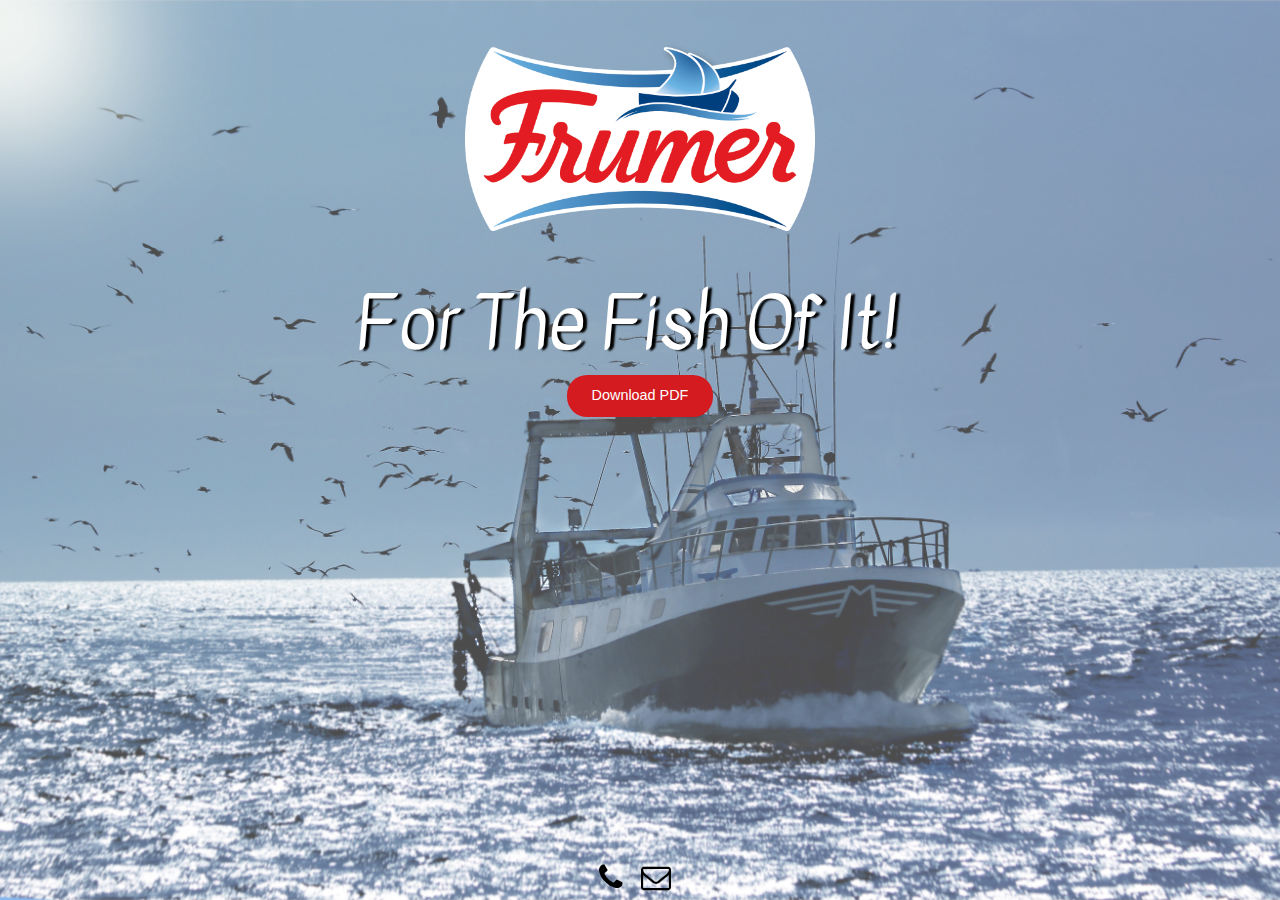
<file: index.html>
<!doctype html>
<html lang="en">

<head>
	<title>Frumer</title>
	<meta name="viewport" content="width=device-width, initial-scale=1, shrink-to-fit=no">
	<link rel="stylesheet" href="./css/styles.css">
	<link rel="stylesheet" href="https://maxcdn.bootstrapcdn.com/bootstrap/4.0.0/css/bootstrap.min.css" integrity="sha384-Gn5384xqQ1aoWXA+058RXPxPg6fy4IWvTNh0E263XmFcJlSAwiGgFAW/dAiS6JXm" crossorigin="anonymous">
	<link rel="stylesheet" href="https://maxcdn.bootstrapcdn.com/font-awesome/4.4.0/css/font-awesome.min.css">
	<script src="https://code.jquery.com/jquery-3.2.1.slim.min.js" integrity="sha384-KJ3o2DKtIkvYIK3UENzmM7KCkRr/rE9/Qpg6aAZGJwFDMVNA/GpGFF93hXpG5KkN" crossorigin="anonymous"></script>
	<script src="https://cdnjs.cloudflare.com/ajax/libs/popper.js/1.12.9/umd/popper.min.js" integrity="sha384-ApNbgh9B+Y1QKtv3Rn7W3mgPxhU9K/ScQsAP7hUibX39j7fakFPskvXusvfa0b4Q" crossorigin="anonymous"></script>
	<script src="https://maxcdn.bootstrapcdn.com/bootstrap/4.0.0/js/bootstrap.min.js" integrity="sha384-JZR6Spejh4U02d8jOt6vLEHfe/JQGiRRSQQxSfFWpi1MquVdAyjUar5+76PVCmYl" crossorigin="anonymous"></script>
</head>

<body>

	<div class="background">
		<!-- Container -->
		<div class="container">
			<!-- Logo -->
			<div class="row center-text align-items-center">
				<div class="col-12">
					<img class="logo" src="./images/frumer-logo.png" alt="Frumer Logo">
				</div>
			</div>
			<!-- End logo-->

			<!-- Slogan -->
			<div class="row full-width">
				<h3 class="pulse display-3 center-text full-width slogan" style="color:white">For The Fish Of It!</h3>
			</div>
			<!-- End Slogan -->

			<!-- Download PDF -->
			<div class="row">
				<!-- <div class=" center-text btn-block"> -->
				<a class="buttonDownload" href="./frumer-brochure.pdf">Download PDF</a>
				<!-- </div> -->
			</div>
			<!-- End Download PDF -->

			<!-- Modal -->
			<div class="modal fade" id="myModal" tabindex="-1" role="dialog" aria-labelledby="exampleModalLabel" aria-hidden="true">
				<div class="modal-dialog" role="document">
					<div class="modal-content">
						<div class="modal-header" style="background-color:#e31b23">
							<h5 class="modal-title" id="exampleModalLabel" style="color:white">Frumer contact information</h5>
							<button type="button" class="close" data-dismiss="modal" aria-label="Close">
								<span aria-hidden="true">&times;</span>
							</button>
						</div>
						<div class="modal-body">
							<div>tel: 009611360361</div>
							<div>email: info@halwany.com</div>
						</div>
						<div class="modal-footer">
							<button type="button" class="btn btn-danger" data-dismiss="modal">Close</button>
						</div>
					</div>
				</div>
			</div>
			<!-- End Modal -->

			<!-- Footer -->
			<div class="footer">
				<a href="tel: 009611360361" data-toggle="modal" data-target="#myModal">
					<i class="fa fa-phone" aria-hidden="true"></i>
				</a>
				<a href="mailto:info@halwany.com">
					<i class="fa fa-envelope-o" aria-hidden="true"></i>
				</a>
			</div>
			<!-- End Footer -->

		</div>
		<!-- End Container -->
	</div>
	<!-- End Background -->




</body>

</html>
</file>
<file: css/styles.css>
@import url('https://fonts.googleapis.com/css?family=Varela+Round');
@import url('https://fonts.googleapis.com/css?family=Kavivanar');



.background {
  width: 100%;
  height: 100%;
  z-index: -1;
}

.background:before {
    content: ' ';
    display: block;
    position: absolute;
    left: 0;
    top: 0;
    width: 100%;
    height: 100%;
    z-index: -1;
    opacity: 0.7;
    background: url('../images/frumer-ship.png');
    background-repeat: no-repeat;
    background-position: 50% 0;
    -ms-background-size: cover;
    -o-background-size: cover;
    -moz-background-size: cover;
    -webkit-background-size: cover;
    background-size: cover;
}

.logo {
	margin-top: 40px;
	margin-bottom: 50px;
	max-width: 350px;
}

h3 { 
  font-family: 'Kavivanar' !important;
  text-shadow: 4px 1px 2px black;
}

.slogan{
  font-weight: 400 !important;
}

.icon {
	margin: 1px, 100px, 10px, 1px;
	width: 50px;
	height: 50px;
	border-radius: 3px;
}

.button-div {
	margin-top: 50px;
	text-align: center;
}

.button-text {
	color: #fff;
	text-decoration: none;
	font-weight: bold;
}

.button-text:hover {
	color: #fff;
	text-decoration: none;
}

.center-text{
	text-align: center;
}

.full-width {
	width: 100%;
}



.buttonDownload {
	/* display: inline-block; */
	/* position: fixed; */
	padding: 10px 25px;
  
	background-color: #D41B20;
	color: white;
	border-radius: 20px;
  
	font-family: sans-serif;
	text-decoration: none;
	font-size: 0.9em;
	text-align: center;
	/* text-indent: 15px; */
	margin: 0px auto;
}

.buttonDownload:hover {
	background-color: #333;
	color: white;
}

.buttonDownload:hover:before {
	border-color: #4CC713;
}

.buttonDownload:hover:after {
	border-top-color: #4CC713;
	animation-play-state: running;
}



/* 
.contact-div {
	width: 100%;
	margin: 0px auto;
}

.contact-div a { 
	color: black;
	margin:0px auto;
	font-size: 30px;
	width:10%;

} */

.footer {
	position: fixed;
	left: 0;
	bottom: 0;
	width: 100%;
	color: white;
	text-align: center;
	


 }

 .footer a {
	 font-size: 30px;
	 color: black;
	  margin-right: 10px;
 }


 .logoDiv { 
	 text-align: center;
	 width: 100%;
 }
</file>
